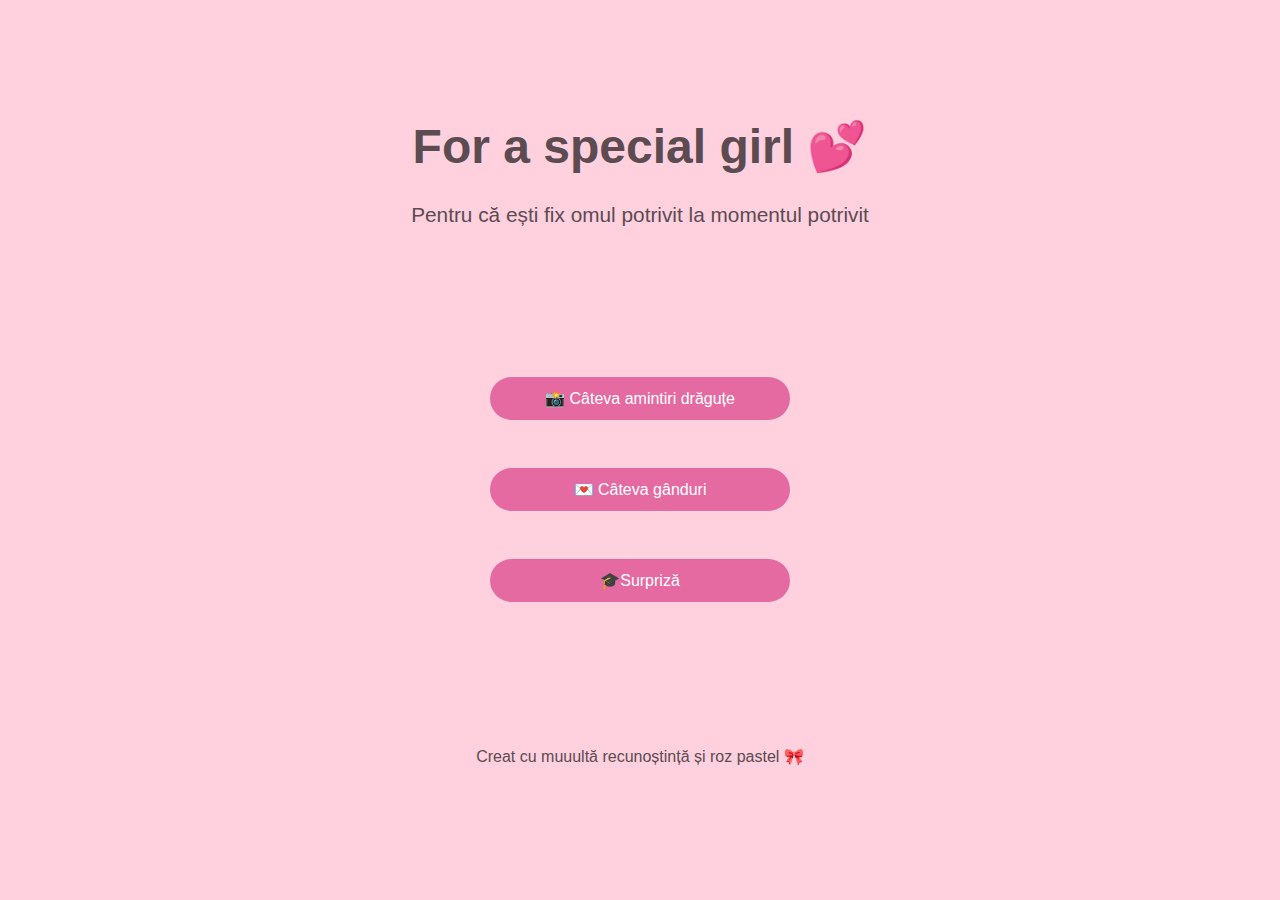
<file: index.html>
<!DOCTYPE html>
<html lang="ro">
<head>
  <meta charset="UTF-8" />
  <meta name="viewport" content="width=device-width, initial-scale=1.0" />
  <title>Just a Girl</title>
  <link rel="stylesheet" href="stil1.css" />
</head>
<body>
  <header>
    <h1>For a special girl 💕</h1>
    <p class="subtext">Pentru că ești fix omul potrivit la momentul potrivit</p>
  </header>

  <div class="button-container">
    <button class="btn" onclick="location.href='galerie.html'">📸 Câteva amintiri drăguțe</button>
    <button class="btn" onclick="location.href='scrisoare.html'">💌 Câteva gânduri</button>
    <button class="btn" onclick="location.href='certificat.html'">🎓Surpriză</button>
  </div>

  <footer>
    <p>Creat cu muuultă recunoștință și roz pastel 🎀</p>
  </footer>
</body>
</html>
</file>
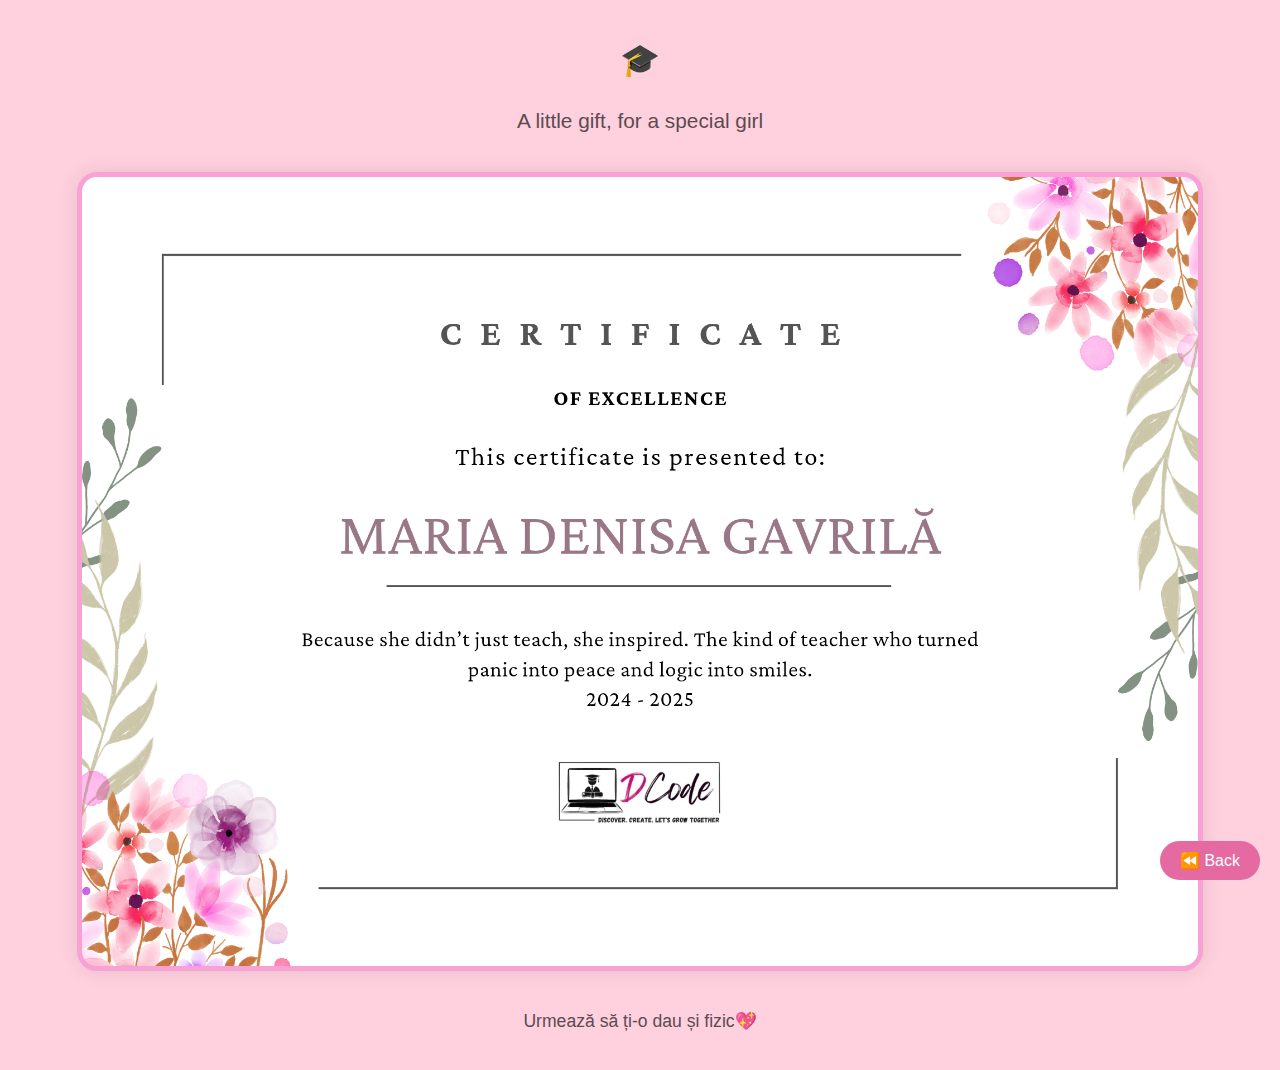
<file: certificat.html>
<!DOCTYPE html>
<html lang="ro">
<head>
  <meta charset="UTF-8" />
  <meta name="viewport" content="width=device-width, initial-scale=1" />
  <title>Diploma ta</title>
  <link rel="stylesheet" href="stilcertificat.css" />
</head>
<body>
  <h1>🎓</h1>
<p class="subtext">A little gift, for a special girl </p>
 
  <!-- Imagine diploma -->
  <a href="#zoom" class="zoom-link">
    <img src="certificat.png" alt="Diploma ta" class="certificat-img" />
  </a>

  <!-- Lightbox pentru zoom -->
  <a href="#" id="zoom" class="lightbox">
    <img src="certificat.png" alt="Diploma mărită" />
  </a>

  <!-- Mesaj personal -->
  <p class="mesaj-final">Urmează să ți-o dau și fizic💖</p>

  <!-- Undo -->
  <button class="undo-btn" onclick="location.href='index.html'">⏪ Back</button>
</body>
</html>
</file>
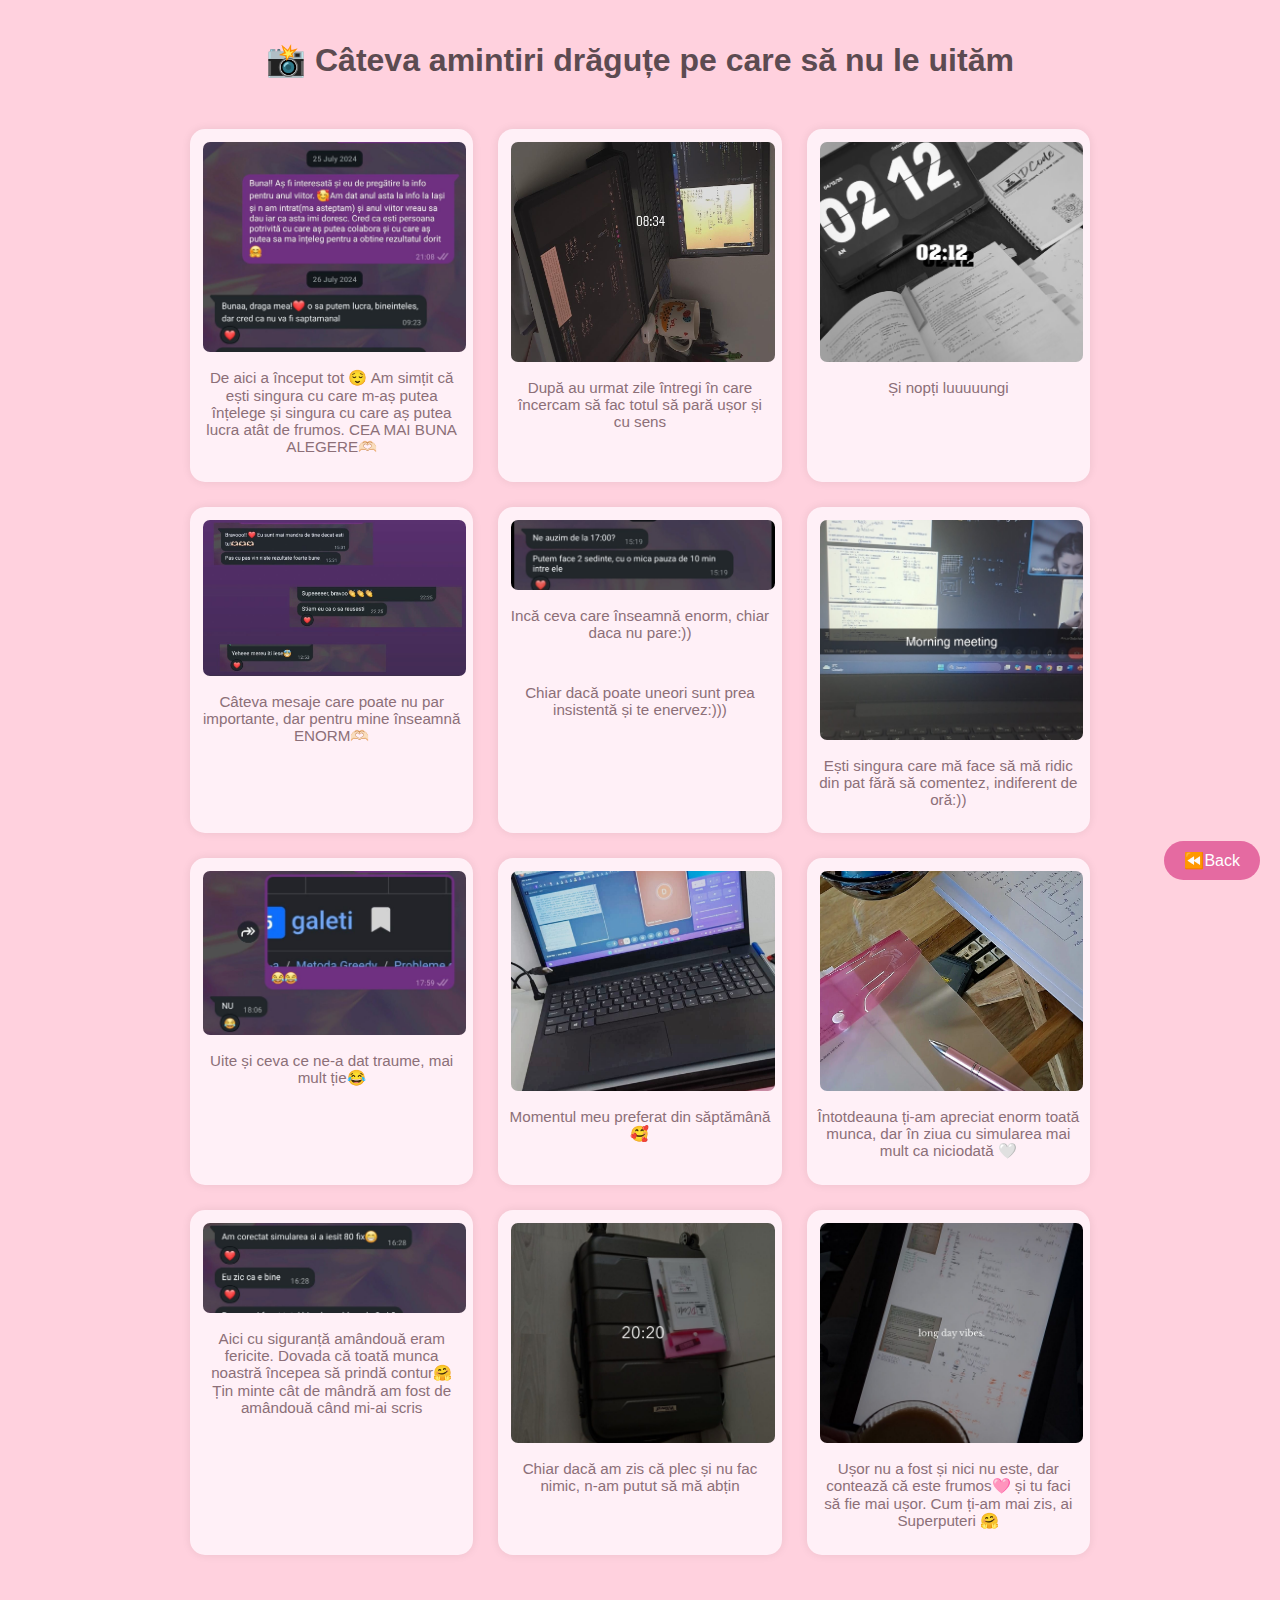
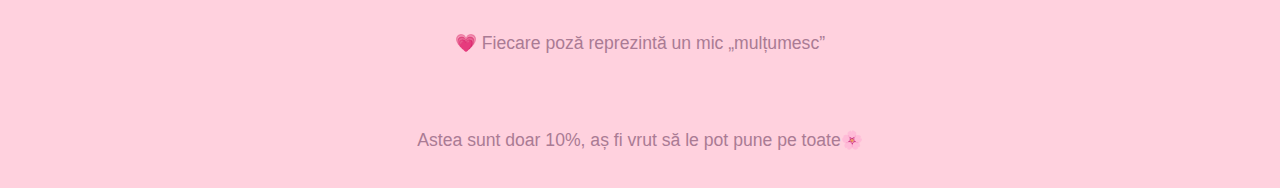
<file: galerie.html>
<!DOCTYPE html>
<html lang="ro">
<head>
  <meta charset="UTF-8" />
  <meta name="viewport" content="width=device-width, initial-scale=1" />
  <title>📸 Amintiri drăguțe</title>
  <link rel="stylesheet" href="stilgalerie.css" />
</head>
<body>
  <h1>📸 Câteva amintiri drăguțe pe care să nu le uităm</h1>

  <div class="galerie">
    <div class="amintire">
      <a href="#img1"><img src="1.jpg" alt="Amintire 1" /></a>
      <p>De aici a început tot 😌
Am simțit că ești singura cu care m-aș putea înțelege și singura cu care aș putea lucra atât de frumos. CEA MAI BUNA ALEGERE🫶🏻</p>
    </div>
    <div class="amintire">
      <a href="#img2"><img src="2.jpg" alt="Amintire 2" /></a>
      <p>După au urmat zile întregi în care încercam să fac totul să pară ușor și cu sens</p>
    </div>
    <div class="amintire">
      <a href="#img3"><img src="3.jpg" alt="Amintire 3" /></a>
      <p> Și nopți luuuuungi</p>
    </div>
    <div class="amintire">
      <a href="#img4"><img src="4.jpg" alt="Amintire 4" /></a>
      <p>Câteva mesaje care poate nu par importante, dar pentru mine înseamnă ENORM🫶🏻</p>
    </div>
    <div class="amintire">
      <a href="#img5"><img src="5.jpg" alt="Amintire 5" /></a>
      <p>Incă ceva care înseamnă enorm, chiar daca nu pare:))</p>
      <p>Chiar dacă poate uneori sunt prea insistentă și te enervez:)))</p>
    </div>
    <div class="amintire">
      <a href="#img6"><img src="6.jpg" alt="Amintire 6" /></a>
      <p>Ești singura care mă face să mă ridic din pat fără să comentez, indiferent de oră:))</p>
    </div>
    <div class="amintire">
      <a href="#img7"><img src="7.jpg" alt="Amintire 7" /></a>
      <p>Uite și ceva ce ne-a dat traume, mai mult ție😂</p>
    </div>
    <div class="amintire">
      <a href="#img8"><img src="8.jpg" alt="Amintire 8" /></a>
      <p>Momentul meu preferat din săptămână🥰</p>
    </div>
    <div class="amintire">
      <a href="#img9"><img src="9.jpg" alt="Amintire 9" /></a>
      <p>Întotdeauna ți-am apreciat enorm toată munca, dar în ziua cu simularea mai mult ca niciodată 🤍</p>
    </div><div class="amintire">
  <a href="#img10"><img src="10.jpg" alt="Amintire 10" /></a>
  <p>Aici cu siguranță amândouă eram fericite. Dovada că toată munca noastră începea să prindă contur🤗 Țin minte cât de mândră am fost de amândouă când mi-ai scris   </p>
</div>
<div class="amintire">
  <a href="#img11"><img src="11.jpg" alt="Amintire 11" /></a>
  <p>Chiar dacă am zis că plec și nu fac nimic, n-am putut să mă abțin</p>
</div>
<div class="amintire">
  <a href="#img12"><img src="12.jpg" alt="Amintire 12" /></a>
  <p>Ușor nu a fost și nici nu este, dar contează că este frumos🩷 și tu faci să fie mai ușor. Cum ți-am mai zis, ai Superputeri 🤗</p>
</div>
  </div>

  <!-- Lightbox-uri -->
  <div class="lightbox" id="img1">
    <a href="#!" class="close"></a>
    <img src="1.jpg" alt="Amintire mărită" />
  </div>
  <div class="lightbox" id="img2">
    <a href="#!" class="close"></a>
    <img src="2.jpg" alt="Amintire mărită" />
  </div>
  <div class="lightbox" id="img3">
    <a href="#!" class="close"></a>
    <img src="3.jpg" alt="Amintire mărită" />
  </div>
  <div class="lightbox" id="img4">
    <a href="#!" class="close"></a>
    <img src="4.jpg" alt="Amintire mărită" />
  </div>
  <div class="lightbox" id="img5">
    <a href="#!" class="close"></a>
    <img src="5.jpg" alt="Amintire mărită" />
  </div>
  <div class="lightbox" id="img6">
    <a href="#!" class="close"></a>
    <img src="6.jpg" alt="Amintire mărită" />
  </div>
  <div class="lightbox" id="img7">
    <a href="#!" class="close"></a>
    <img src="7.jpg" alt="Amintire mărită" />
  </div>
  <div class="lightbox" id="img8">
    <a href="#!" class="close"></a>
    <img src="8.jpg" alt="Amintire mărită" />
  </div>
  <div class="lightbox" id="img9">
    <a href="#!" class="close"></a>
    <img src="9.jpg" alt="Amintire mărită" />
  </div>
  <div class="lightbox" id="img10">
    <a href="#!" class="close"></a>
    <img src="10.jpg" alt="Amintire mărită" />
  </div>
<div class="lightbox" id="img11">
    <a href="#!" class="close"></a>
    <img src="11.jpg" alt="Amintire mărită" />
  </div>
<div class="lightbox" id="img12">
    <a href="#!" class="close"></a>
    <img src="12.jpg" alt="Amintire mărită" />
  </div>

  <p class="note">💗 Fiecare poză reprezintă un mic „mulțumesc”</p>
  <p class="note">Astea sunt doar 10%, aș fi vrut să le pot pune pe toate🌸</p>
  <button class="undo-btn" onclick="location.href='index.html'">⏪Back</button>
</body>
</html>
</file>
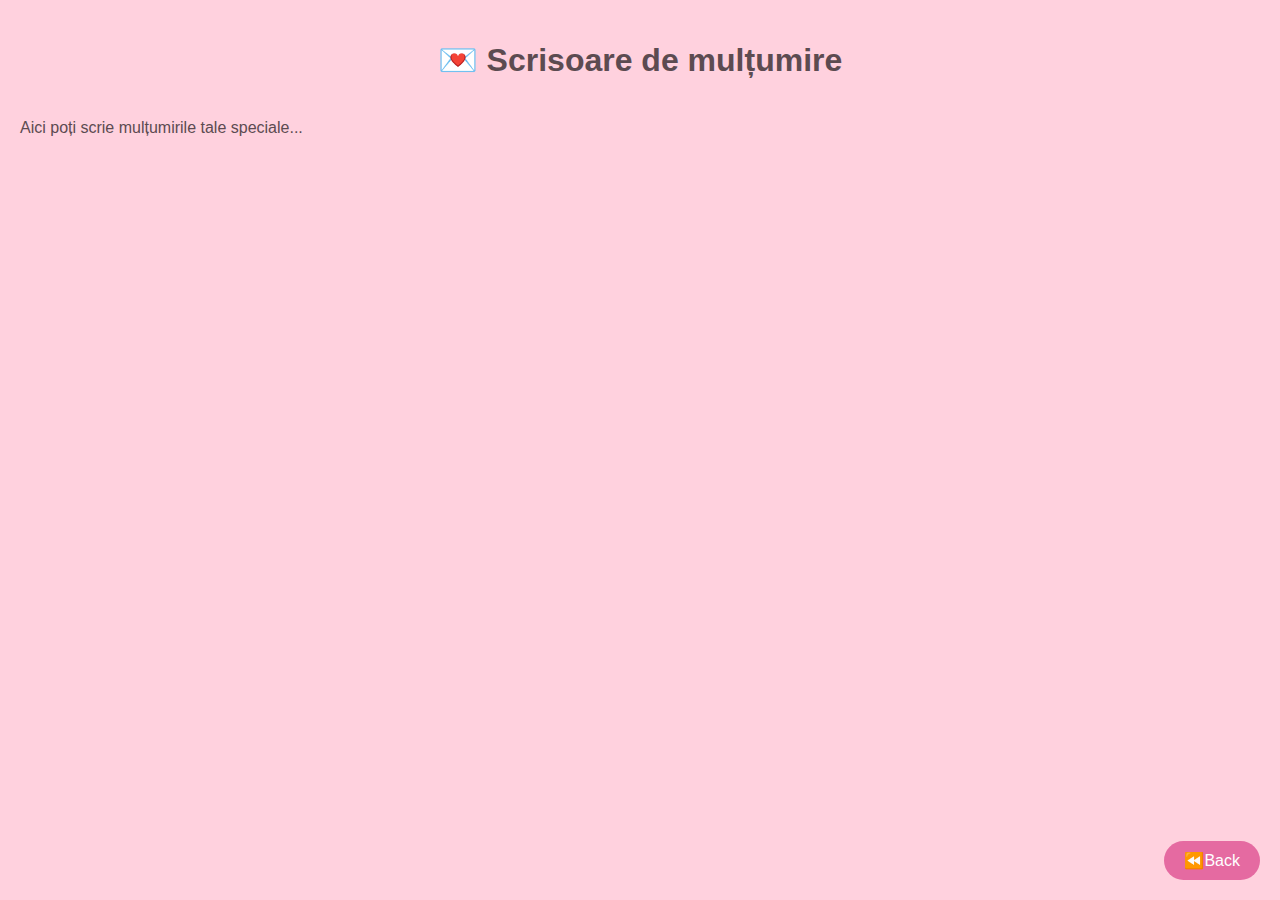
<file: scrisoare.html>
<!DOCTYPE html>
<html lang="ro">
<head>
  <meta charset="UTF-8" />
  <meta name="viewport" content="width=device-width, initial-scale=1" />
  <title>Scrisoare de mulțumire</title>
  <link rel="stylesheet" href="stilscrisoare.css" />
</head>
<body>
  <h1>💌 Scrisoare de mulțumire</h1>
  <p>Aici poți scrie mulțumirile tale speciale...</p>

  <button class="undo-btn" onclick="location.href='index.html'">⏪Back</button>
</body>
</html>
</file>
<file: stil1.css>
body {
  font-family: 'Comic Sans MS', cursive, sans-serif;
  background-color: #ffd1de;
  color: #5c4b51;
  margin: 0;
  padding: 0;
  text-align: center;
}

header {
  padding: 50px 20px 20px;
}

h1 {
  font-size: 3rem;
  margin-bottom: 10px;
}

p.subtext {
  font-size: 1.3rem;
  margin-top: 0;
  color: #5c4b51;
}

.button-container {
  margin-top: 40px;
  display: flex;
  flex-direction: column;
  gap: 15px;
  align-items: center;
  max-width: 300px;
  margin-left: auto;
  margin-right: auto;
}

.btn {
  padding: 12px 30px;
  background-color: #e56aa1;
  border: none;
  border-radius: 30px;
  color: white;
  font-size: 1rem;
  cursor: pointer;
  transition: background-color 0.3s ease;
  width: 100%;
  max-width: 300px;
}

.btn:hover {
  background-color: #cc4f8a;
}

footer {
  margin-top: 60px;
  font-size: 1rem;
  color: #5c4b51;
  text-align: center;
}
</file>
<file: stilcertificat.css>
body {
  font-family: 'Comic Sans MS', cursive, sans-serif;
  background-color: #ffd1de;
  color: #5c4b51;
  margin: 0;
  padding: 20px;
  position: relative;
  min-height: 100vh;
  box-sizing: border-box;
  text-align: center;
}

h1 {
  margin-bottom: 30px;
}
p.subtext {
  font-size: 1.3rem;
  margin-top: 0;
  color: #5c4b51;
}
.certificat-img {
  display: block;
  max-width: 90%;
  height: auto;
  margin: 0 auto;
  border: 5px solid #f7a1d4;
  border-radius: 20px;
  box-shadow: 0 0 20px rgba(0, 0, 0, 0.1);
  cursor: zoom-in;
}

.lightbox {
  position: fixed;
  top: 0;
  left: 0;
  width: 100vw;
  height: 100vh;
  background: rgba(0, 0, 0, 0.8);
  display: none;
  justify-content: center;
  align-items: center;
  z-index: 1000;
}

.lightbox img {
  max-width: 90%;
  max-height: 90%;
  border-radius: 20px;
  box-shadow: 0 0 30px #fff;
}

.lightbox:target {
  display: flex;
}

.mesaj-final {
  margin-top: 40px;
  font-size: 1.1rem;
  color: #5c4b51;
}

.undo-btn {
  position: fixed;
  bottom: 20px;
  right: 20px;
  padding: 10px 20px;
  background-color: #e56aa1;
  border: none;
  border-radius: 25px;
  color: white;
  font-size: 1rem;
  cursor: pointer;
  transition: background-color 0.3s ease;
}

.undo-btn:hover {
  background-color: #f479c4;
}
</file>
<file: stilgalerie.css>
body {
  font-family: 'Comic Sans MS', cursive, sans-serif;
  background-color: #ffd1de;
  color: #5c4b51;
  margin: 0;
  padding: 20px;
  text-align: center;
}

h1 {
  margin-bottom: 30px;
}

/* Grid fix 3 pe rând */
.galerie {
  display: grid;
  grid-template-columns: repeat(3, 1fr);
  gap: 25px;
  padding: 20px;
  max-width: 900px;
  margin: 0 auto;
}

.amintire {
  background-color: #fff0f7;
  border-radius: 15px;
  padding: 10px;
  box-shadow: 0 0 10px rgba(0, 0, 0, 0.08);
  transition: transform 0.3s;
  cursor: pointer;
}

.amintire:hover {
  transform: scale(1.03);
}

.amintire img {
  width: 100%;
  border-radius: 10px;
  max-height: 220px;
  object-fit: cover;
  border: 3px solid transparent;
  transition: border 0.3s;
}

.amintire img:hover {
  border: 3px solid #f7a1d4;
}

.amintire p {
  margin-top: 10px;
  font-size: 0.95rem;
  color: #8c6f78;
}

.note {
  margin-top: 40px;
  font-size: 1.1rem;
  color: #aa7b94;
}

.undo-btn {
  position: fixed;
  bottom: 20px;
  right: 20px;
  padding: 10px 20px;
  background-color: #e56aa1;
  border: none;
  border-radius: 25px;
  color: white;
  font-size: 1rem;
  cursor: pointer;
  transition: background-color 0.3s ease;
}

.undo-btn:hover {
  background-color: #f479c4;
}

/* Lightbox */
.lightbox {
  display: none;
  position: fixed;
  top: 0; left: 0;
  width: 100vw;
  height: 100vh;
  background: rgba(0, 0, 0, 0.85);
  justify-content: center;
  align-items: center;
  z-index: 9999;
}

.lightbox:target {
  display: flex;
}

.lightbox img {
  max-width: 90%;
  max-height: 90%;
  border-radius: 10px;
  box-shadow: 0 0 20px black;
}

.lightbox .close {
  position: absolute;
  top: 0;
  left: 0;
  width: 100%;
  height: 100%;
}
</file>
<file: stilscrisoare.css>
body {
  font-family: 'Comic Sans MS', cursive, sans-serif;
  background-color: #ffd1de;
  color: #5c4b51;
  margin: 0;
  padding: 20px;
  position: relative;
  min-height: 100vh;
  box-sizing: border-box;
}

h1 {
  text-align: center;
  margin-bottom: 40px;
}

.undo-btn {
  position: fixed;
  bottom: 20px;
  right: 20px;
  padding: 10px 20px;
  background-color: #e56aa1;
  border: none;
  border-radius: 25px;
  color: white;
  font-size: 1rem;
  cursor: pointer;
  transition: background-color 0.3s ease;
}

.undo-btn:hover {
  background-color: #f479c4;
}
</file>
